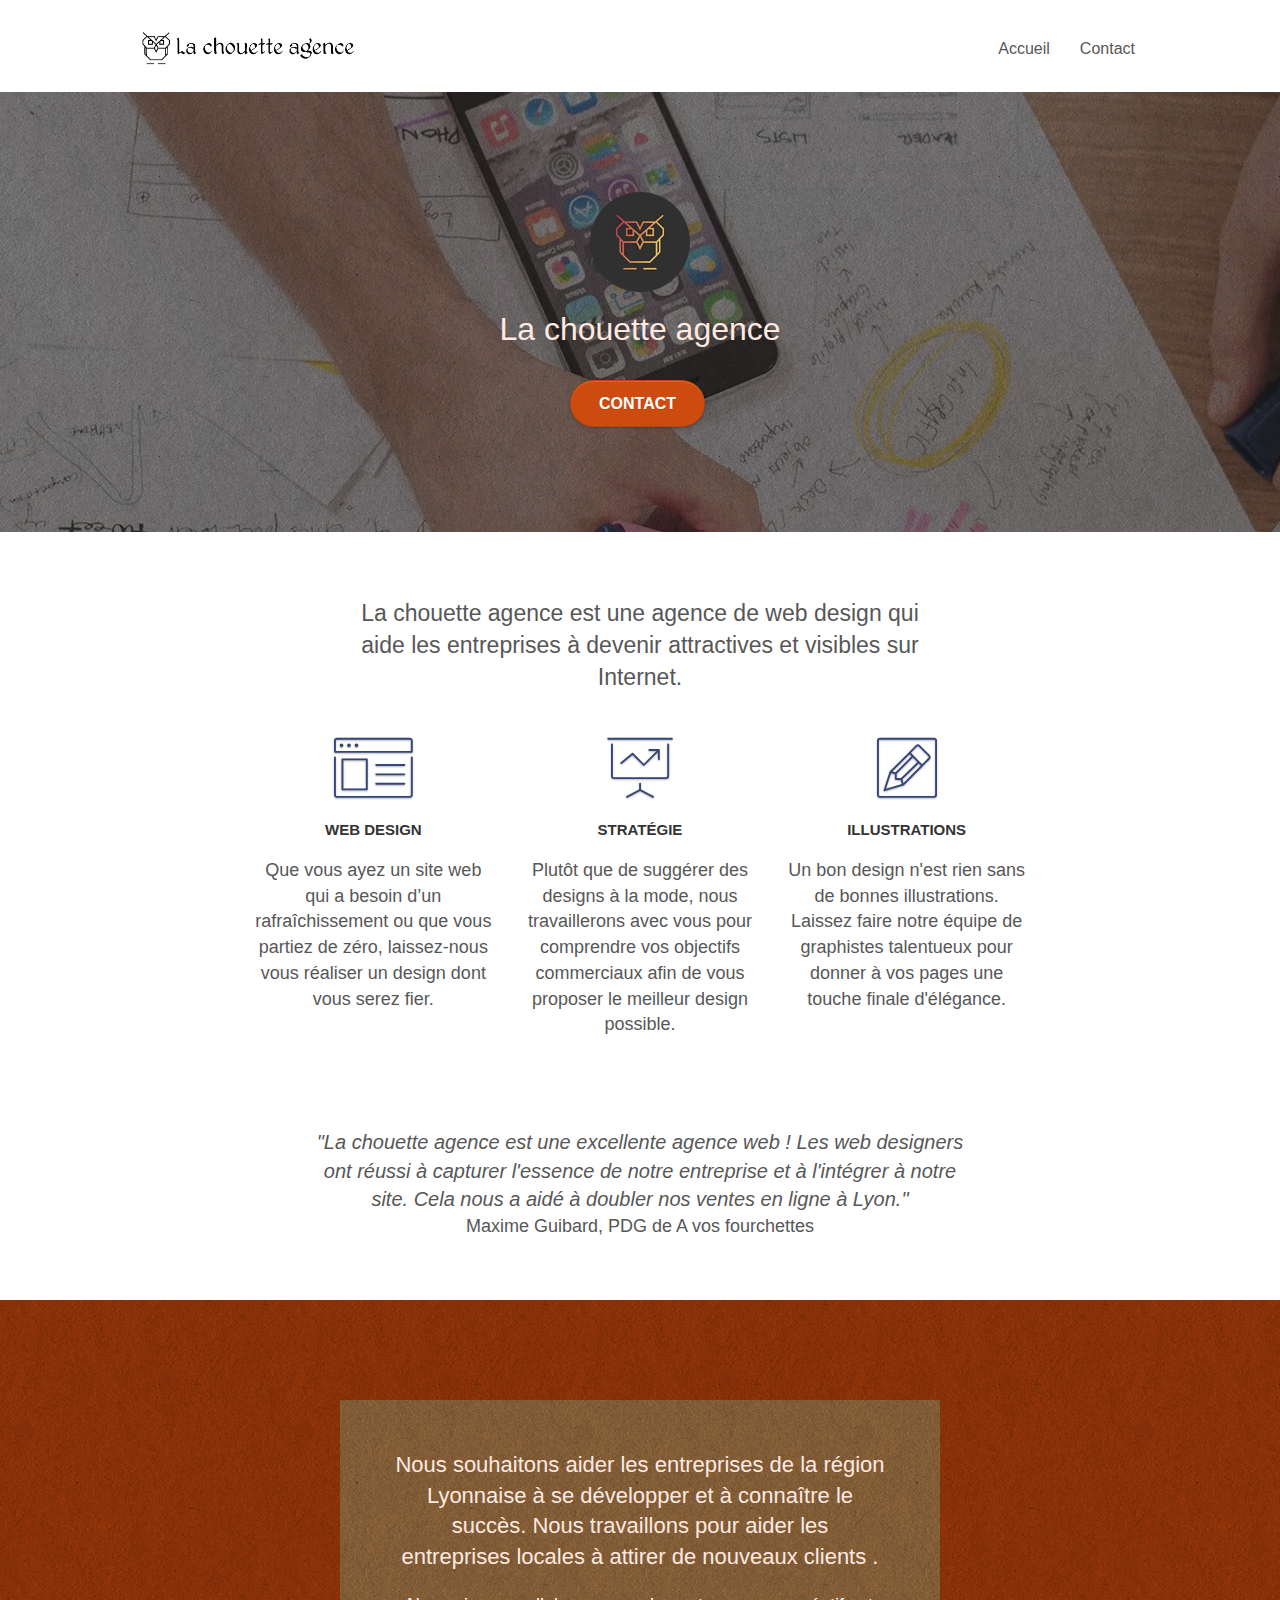
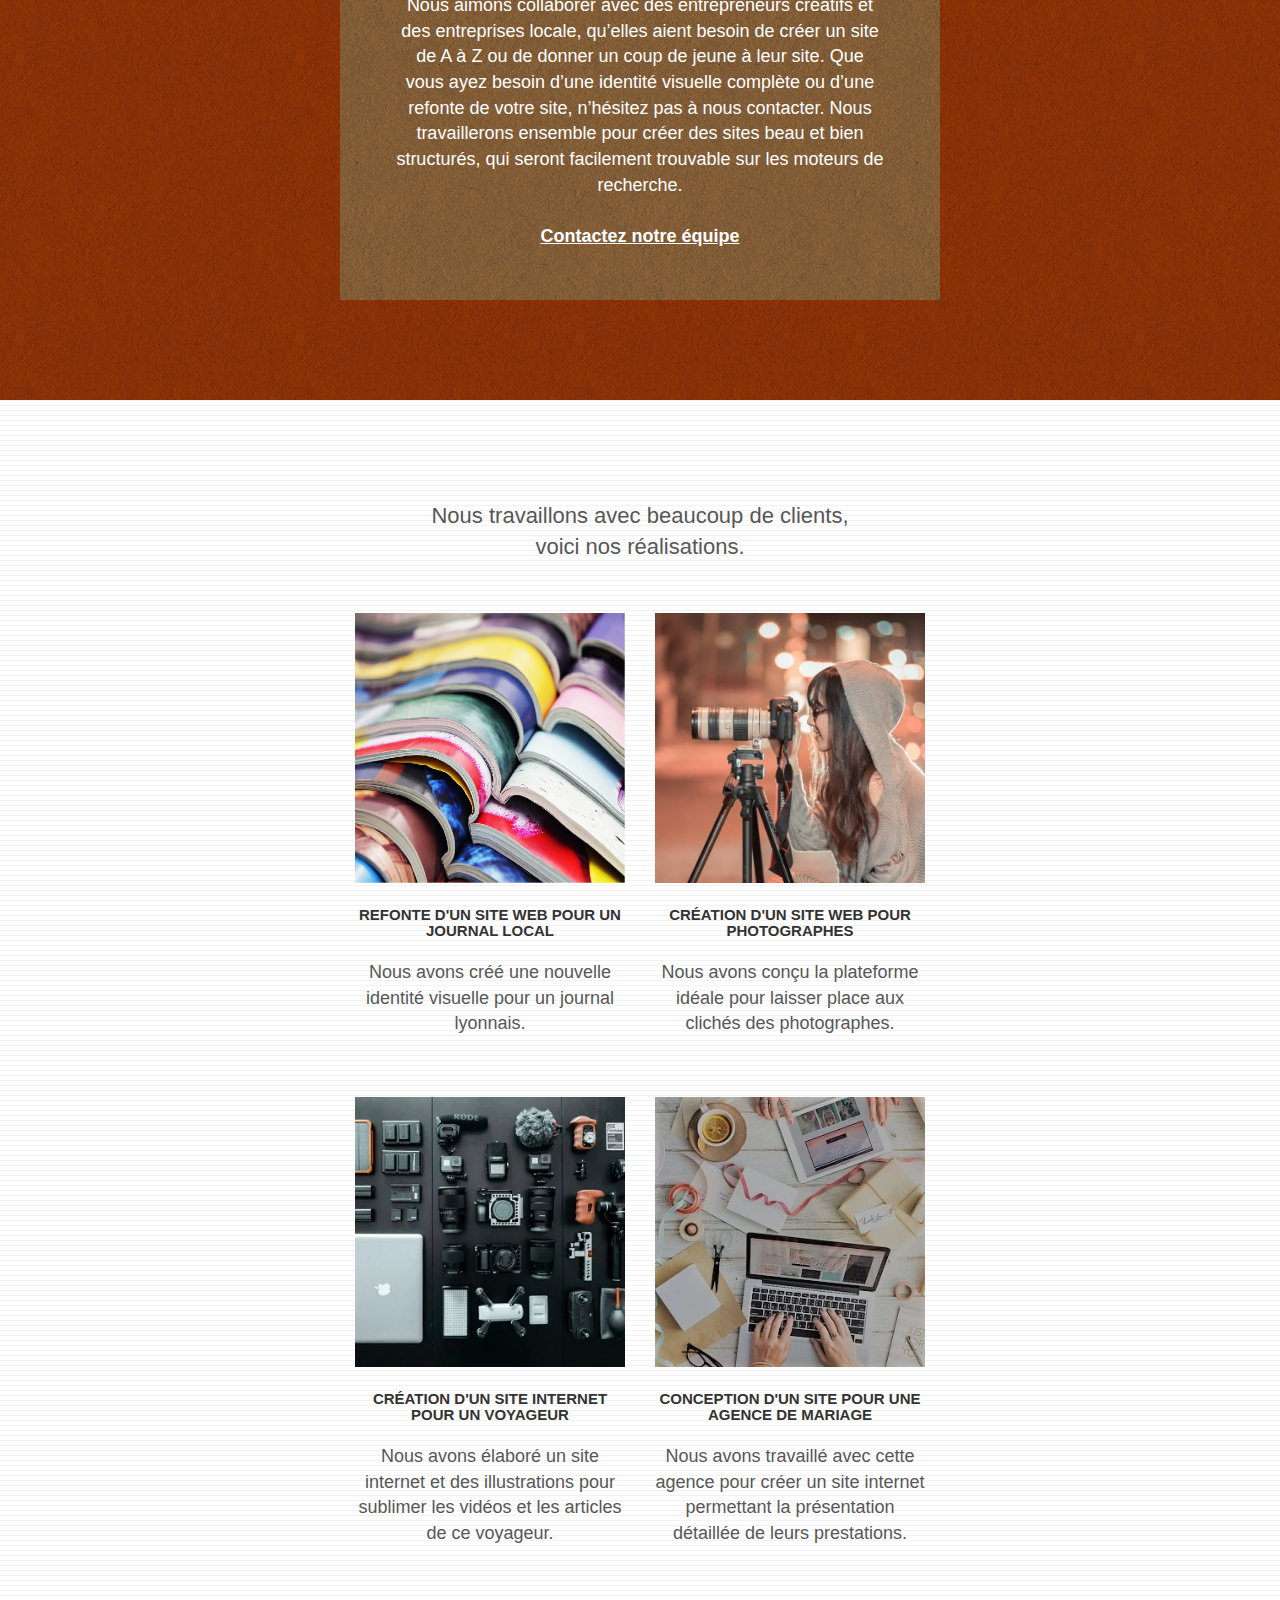
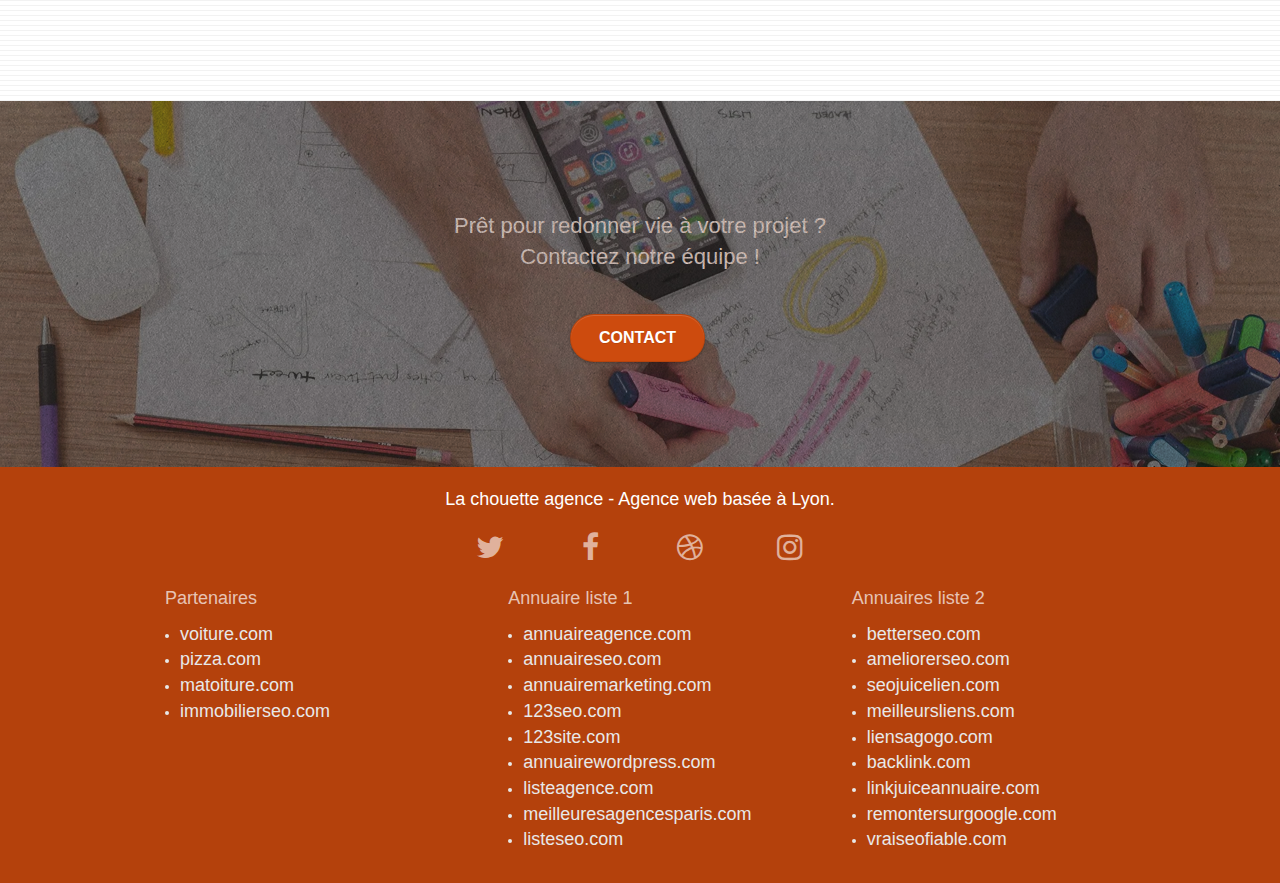
<file: index.html>
<!DOCTYPE html>

<html lang="fr">
	<head>
		<meta charset="utf-8">
		<meta name="robots" content="index, follow">
		<meta name="keywords" content="la chouette agence, agence design, web design, agence web, entreprise web design lyon, agence design lyon, agence web lyon, web design lyon, site, internet, stratégie web, illustrations, design de site web, webdesigner, sites design">
		<meta name="viewport" content="width=device-width, initial-scale=1.0, viewport-fit=cover">
		<link rel="shortcut icon" type="image/png" href="favicon.jpg">
	
		<link rel="stylesheet" type="text/css" href="./css/bootstrap.css">
		<link rel="stylesheet" type="text/css" href="style.css">
		<link rel="stylesheet" type="text/css" href="./css/font-awesome.css">
		<link rel="stylesheet" type="text/css" href="./css/et-line.css">

		<script src="./js/jquery-2.1.0.js"></script>
		<script src="./js/bootstrap.js"></script>
		<script src="./js/blocs.js"></script>
		<script src="./js/jquery.touchSwipe.js" defer></script>
		<script src="./js/gmaps.js"></script>

		<title>index - La Chouette Agence</title>
		<meta name="description" content="La Chouette Agence, qui est basé à Lyon, est une agence de web design qui aide les entreprises à devenir attractives et visibles sur internet.">
		<!-- Analytics -->

		<!-- Analytics END -->
	</head>

	<body>
		<!-- Principal conteneur -->
		<div class="page-container">
			<!-- bloc-0 -->
			<header class="bloc bgc-white l-bloc" id="bloc-0">
				<div class="container bloc-sm">
					<nav class="navbar row">
						<div class="navbar-header">
							<a class="navbar-brand" href="index.html"><img src="img/la-chouette-agence.webp" alt="logo la chouette agence" /></a>
							<button id="nav-toggle" type="button" class="ui-navbar-toggle navbar-toggle" data-toggle="collapse" data-target=".navbar-1">
								<span class="menu-de-navigation">Menu de navigation</span>
								<span class="icon-bar"></span><span class="icon-bar"></span><span class="icon-bar"></span>
							</button>
						</div>
						<div class="collapse navbar-collapse navbar-1 special-dropdown-nav">
							<ul class="site-navigation nav navbar-nav">
								<li>
									<a href="#">Accueil</a>
								</li>
								<li>
									<a href="page2.html">Contact</a>
								</li>
							</ul>
						</div>
					</nav>
				</div>
			</header>
			<!-- bloc-0 END -->

			<main id="main">
				<!-- bloc-1-presentation -->
				<section class="bloc bgc-dark-slate-blue bg-banniere d-bloc bg-t-edge bloc-bg-texture texture-paper b-parallax" id="bloc-1-hero">
					<div class="container bloc-lg">
						<div class="row tight-width-whitespace">
							<div class="col-sm-12">
								<img src="img/logo.webp" class="center-block image-resize-mode" alt="logo la chouette agence" />
								<h1 class="orange text-center hero-bloc-text tc-white ">La chouette agence</h1>
								<div class="text-center">
									<a href="page2.html" class="btn btn-lg btn-clean btn-rd cta-hero btn-atomic-tangerine" id="cta-hero">Contact</a>
								</div>
							</div>
						</div>
					</div>
				</section>
				<!-- bloc-1-presentation END -->
			
				<!-- bloc-2-services -->
				<section class="bloc bgc-white l-bloc" id="bloc-2-services">
					<div class="container bloc-md">
						<div class="row">
							<div class="col-sm-12 text-center">
								<h2 class="definition-bloc-2">La chouette agence est une agence de web design qui aide les entreprises à devenir attractives et visibles sur Internet.</h2>
							</div>
						</div>
						<div class="row voffset-lg med-width-whitespace">
							<div class="col-sm-4">
								<div class="text-center">
									<span class="et-icon-browser sm-shadow icon-dark-slate-blue icons icon-lg"></span>
								</div>
								<h3 class="mg-md text-center">Web design</h3>
								<p class="text-center ">Que vous ayez un site web qui a besoin d&rsquo;un rafraîchissement ou que vous partiez de zéro, laissez-nous vous réaliser un design dont vous serez fier.</p>
							</div>
							<div class="col-sm-4">
								<div class="text-center">
									<span class="et-icon-presentation sm-shadow icon-dark-slate-blue icons icon-lg"></span>
								</div>
								<h3 class="mg-md text-center">Stratégie</h3>
								<p class="text-center ">Plutôt que de suggérer des designs à la mode, nous travaillerons avec vous pour comprendre vos objectifs commerciaux afin de vous proposer le meilleur design possible.</p>
							</div>
							<div class="col-sm-4">
								<div class="text-center">
									<span class="et-icon-edit sm-shadow icon-dark-slate-blue icons icon-lg"></span>
								</div>
								<h3 class="mg-md text-center">Illustrations</h3>
								<p class="text-center ">Un bon design n'est rien sans de bonnes illustrations. Laissez faire notre équipe de graphistes talentueux pour donner à vos pages une touche finale d'élégance.</p>
							</div>
						</div>
						<div class="row voffset-lg voffset">
							<div class="col-xs-12 col-md-8 col-md-offset-2 text-center">
								<p class="citation"><span class="italic">"La chouette agence est une excellente agence web ! Les web designers ont réussi à capturer l'essence de notre entreprise et à l'intégrer à notre site. Cela nous a aidé à doubler nos ventes en ligne à Lyon."<br></span>Maxime Guibard, PDG de A vos fourchettes</p>
							</div>
						</div>
					</div>
				</section>
				<!-- bloc-2-services END -->
			
				<!-- bloc-3-what-i-do -->
				<section class="bloc tc-white bgc-atomic-tangerine bg-presentation d-bloc bloc-bg-texture texture-paper b-parallax" id="bloc-3-what-i-do">
					<div class="container bloc-lg">
						<div class="row tight-width-whitespace black-background">
							<div class="col-sm-12">
								<h2 class="mg-md text-center tc-white">Nous souhaitons aider les entreprises de la région Lyonnaise à se développer et à connaître le succès. Nous travaillons pour aider les entreprises locales à attirer de nouveaux clients .</h2>
								<p class="text-center white">Nous aimons collaborer avec des entrepreneurs créatifs et des entreprises locale, qu’elles aient besoin de créer un site de A à Z ou de donner un coup de jeune à leur site. Que vous ayez besoin d’une identité visuelle complète ou d’une refonte de votre site, n’hésitez pas à nous contacter. Nous travaillerons ensemble pour créer des sites beau et bien structurés, qui seront facilement trouvable sur les moteurs de recherche.<br><br><a class="ltc-white bold-link" href="page2.html">Contactez notre équipe</a></p>
							</div>
						</div>
					</div>
				</section>
				<!-- bloc-3-what-i-do END -->
			
				<!-- bloc-4-portfolio -->
				<section class="bloc bgc-white bg-lines-h2-bg bg-repeat l-bloc" id="bloc-4-portfolio">
					<div class="container bloc-lg">
						<div class="row">
							<div class="col-sm-12 text-center">
								<p class="titre">Nous travaillons avec beaucoup de clients, voici nos réalisations.</p>
							</div>
						</div>
						<div class="row tight-width-whitespace portfolio-row">
							<div class="col-sm-6">
								<a href="#" data-lightbox="img/1.webp" data-gallery-id="gallery-1" data-caption="Refonte d'un site web pour un journal local" data-frame="snapshot-lb"><img src="img/1.webp" alt="Refonte d'un site web pour un journal local" class="img-responsive portfolio-thumb" /></a>
								<h3 class="mg-md text-center">Refonte d'un site web pour un journal local</h3>
								<p class="text-center">Nous avons créé une nouvelle identité visuelle pour un journal lyonnais.</p>
							</div>
							<div class="col-sm-6">
								<a href="#" data-lightbox="img/2.webp" data-gallery-id="gallery-1" data-caption="Création d'un site web pour photographes" data-frame="snapshot-lb"><img src="img/2.webp" class="img-responsive portfolio-thumb" alt="Création d'un site web pour photographes" /></a>
								<h3 class="mg-md text-center">Création d'un site web pour photographes</h3>
								<p class="text-center">Nous avons conçu la plateforme idéale pour laisser place aux clichés des photographes.</p>
							</div>
						</div>
						<div class="row tight-width-whitespace portfolio-row">
							<div class="col-sm-6">
								<a href="#" data-lightbox="img/3.webp" data-gallery-id="gallery-1" data-caption="Création d'un site internet pour un voyageur" data-frame="snapshot-lb"><img src="img/3.webp" class="img-responsive portfolio-thumb" alt="Création d'un site web pour voyageur"/></a>
								<h3 class="mg-md text-center">Création d'un site internet pour un voyageur</h3>
								<p class="text-center">Nous avons élaboré un site internet et des illustrations pour sublimer les vidéos et les articles de ce voyageur.</p>
							</div>
							<div class="col-sm-6">
								<a href="#" data-lightbox="img/4.webp" data-gallery-id="gallery-1" data-caption="Conception d'un site pour une agence de mariage" data-frame="snapshot-lb"><img src="img/4.webp" class="img-responsive portfolio-thumb" alt="Création d'un site web pour agence de mariage" /></a>
								<h3 class="mg-md text-center">Conception d'un site pour une agence de mariage</h3>
								<p class="text-center">Nous avons travaillé avec cette agence pour créer un site internet permettant la présentation détaillée de leurs prestations.</p>
							</div>
						</div>
					</div>
				</section>
				<!-- bloc-4-portfolio END -->
			
				<!-- bloc-5-cta -->
				<section class="bloc bgc-dark-slate-blue bg-banniere d-bloc bloc-bg-texture texture-paper" id="bloc-5-cta">
					<div class="container bloc-lg">
						<div class="row">
							<h2 class="mg-md text-center tc-white">Prêt pour redonner vie à votre projet ?<br>Contactez notre équipe !</h2>
							<div class="col-sm-12 text-center">
								<a href="page2.html" class="btn btn-atomic-tangerine btn-clean btn-rd btn-lg cta-hero">Contact</a>
							</div>
						</div>
					</div>
				</section>
				<!-- bloc-5-cta END -->

				<!-- ScrollToTop Button -->
				<a class="bloc-button btn btn-d scrollToTop" onclick="scrollToTarget('1')"><span class="fa fa-chevron-up"></span></a>
				<!-- ScrollToTop Button END-->

			</main>

			<!-- Footer - bloc-8 -->
			<footer class="bloc bgc-atomic-tangerine d-bloc" id="bloc-8">
				<div class="container bloc-sm">
					<div class="row">
						<div class="col-sm-12">
							<p class="text-center white">La chouette agence - Agence web basée à Lyon.</p>
							<div class="row row-no-gutters social">
								<div class="col-sm-3">
									<div class="text-center">
										<a class="social" href="#"><span class="social-links">Twitter</span><span class="fa fa-twitter icon-md"></span></a>
									</div>
								</div>
								<div class="col-sm-3">
									<div class="text-center">
										<a class="social" href="#"><span class="social-links">Facebook</span><span class="fa fa-facebook icon-md"></span></a>
									</div>
								</div>
								<div class="col-sm-3">
									<div class="text-center">
										<a class="social" href="#"><span class="social-links">Dribbble</span><span class="fa fa-dribbble icon-md"></span></a>
									</div>
								</div>
								<div class="col-sm-3">
									<div class="text-center">
										<a class="social" href="#"><span class="social-links">Instagram</span><span class="fa fa-instagram icon-md"></span></a>
									</div>
								</div>
							</div>
							<div class="row">
								<div class="col-sm-4">
									<span class="category-footer">Partenaires</span>
										<ul>
											<li><a href="voiture.com">voiture.com</a></li>
											<li><a href="pizza.com">pizza.com</a></li>
											<li><a href="matoiture.com">matoiture.com</a></li>
											<li><a href="immobilierseo.com">immobilierseo.com</a></li>
										</ul>		
								</div>
								<div class="col-sm-4">
									<span class="category-footer">Annuaire liste 1</span>
									<ul>
										<li><a href="annuaireagence.com">annuaireagence.com</a></li>
										<li><a href="annuaireseo.com">annuaireseo.com</a></li>
										<li><a href="annuairemarketing.com">annuairemarketing.com</a></li>
										<li><a href="123seoture.com">123seo.com</a></li>
										<li><a href="123site.com">123site.com</a></li>
										<li><a href="annuairewordpress.com">annuairewordpress.com</a></li>
										<li><a href="listeagence.com">listeagence.com</a></li>
										<li><a href="meilleuresagencesparis.com">meilleuresagencesparis.com</a></li>
										<li><a href="listeseo.com">listeseo.com</a></li>
									</ul>
								</div>
								<div class="col-sm-4">
									<span class="category-footer">Annuaires liste 2</span>
									<ul>
										<li><a href="betterseo.com">betterseo.com</a></li>
										<li><a href="ameliorerseo.com">ameliorerseo.com</a></li>
										<li><a href="seojuicelien.com">seojuicelien.com</a></li>
										<li><a href="meilleursliens.com">meilleursliens.com</a></li>
										<li><a href="liensagogo.com">liensagogo.com</a></li>
										<li><a href="backlink.com">backlink.com</a></li>
										<li><a href="linkjuiceannuaire.com">linkjuiceannuaire.com</a></li>
										<li><a href="remontersurgoogle.com">remontersurgoogle.com</a></li>
										<li><a href="vraiseofiable.com">vraiseofiable.com</a></li>
									</ul>
								</div>
							</div>
						</div>
					</div>
				</div>
			</footer>
			<!-- Footer - bloc-8 END -->
		</div>
		<!-- Principal conteneur END -->
	</body>
</html>
</file>
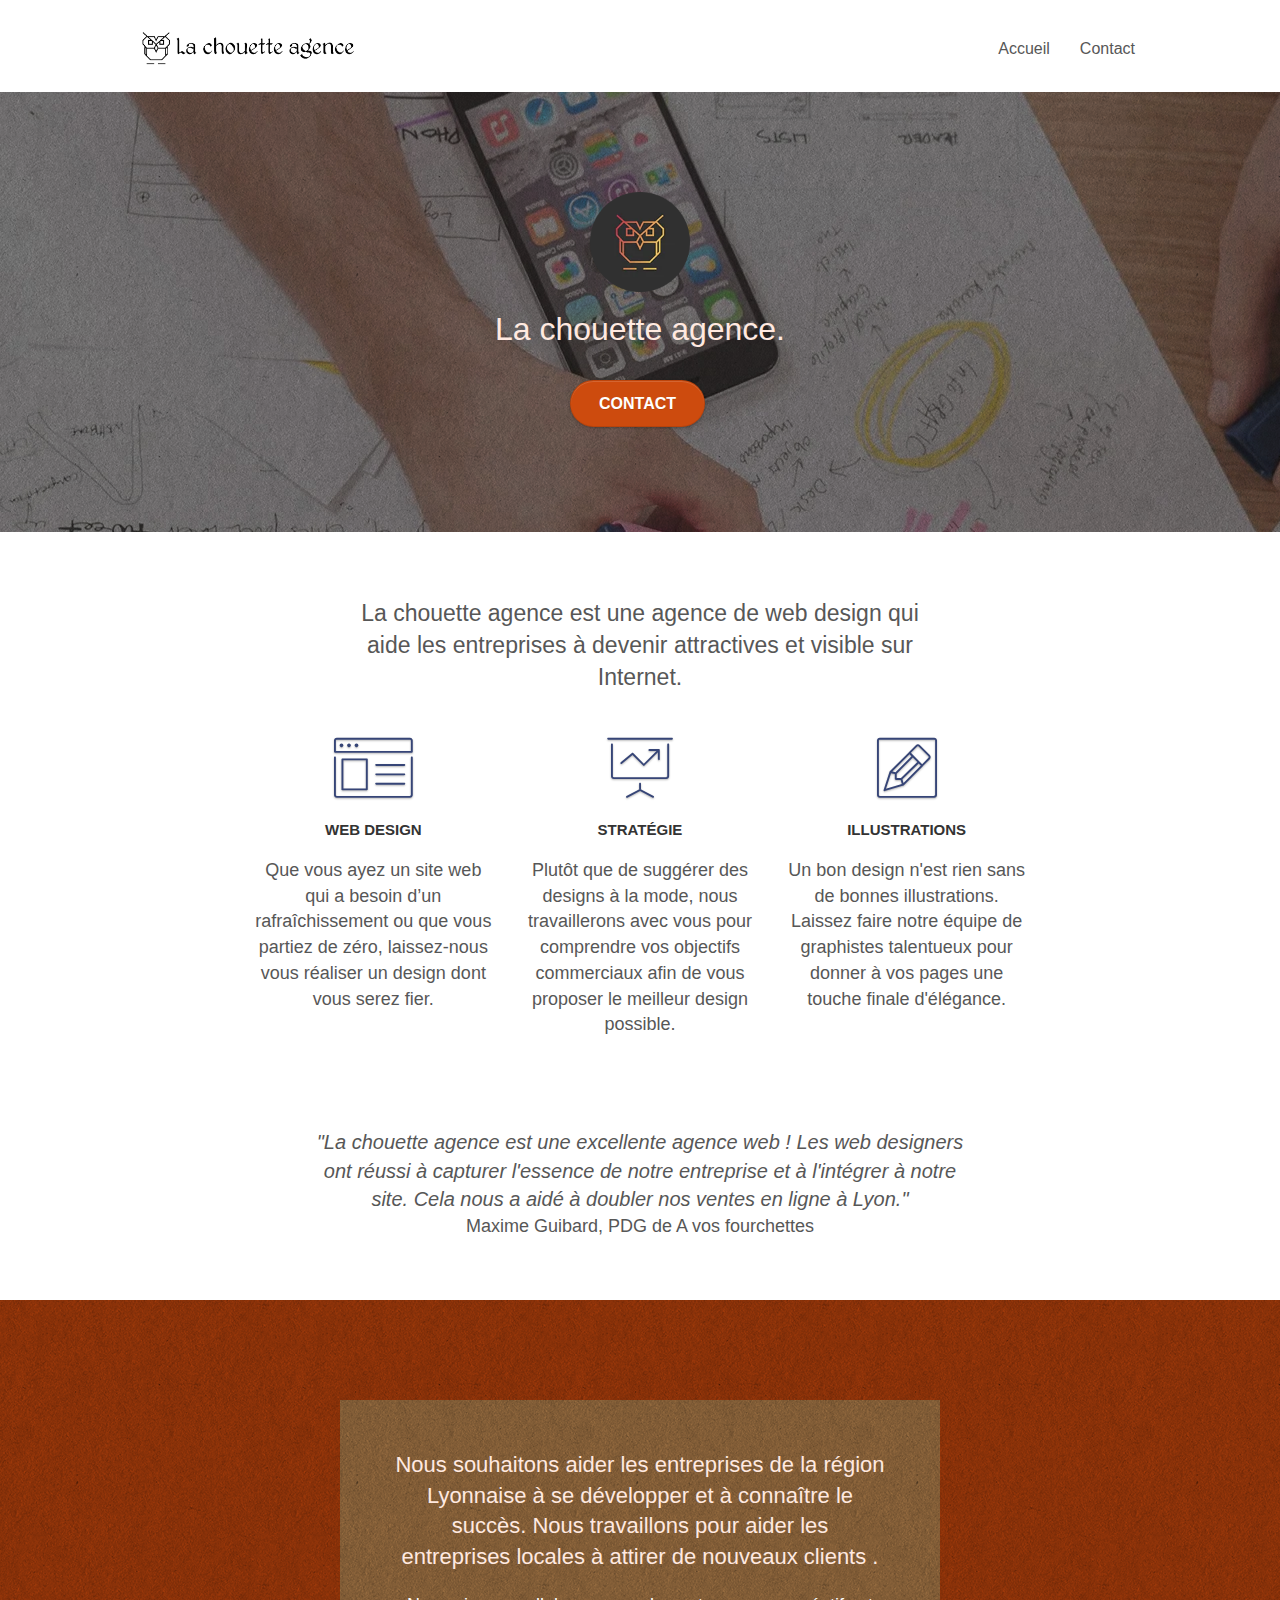
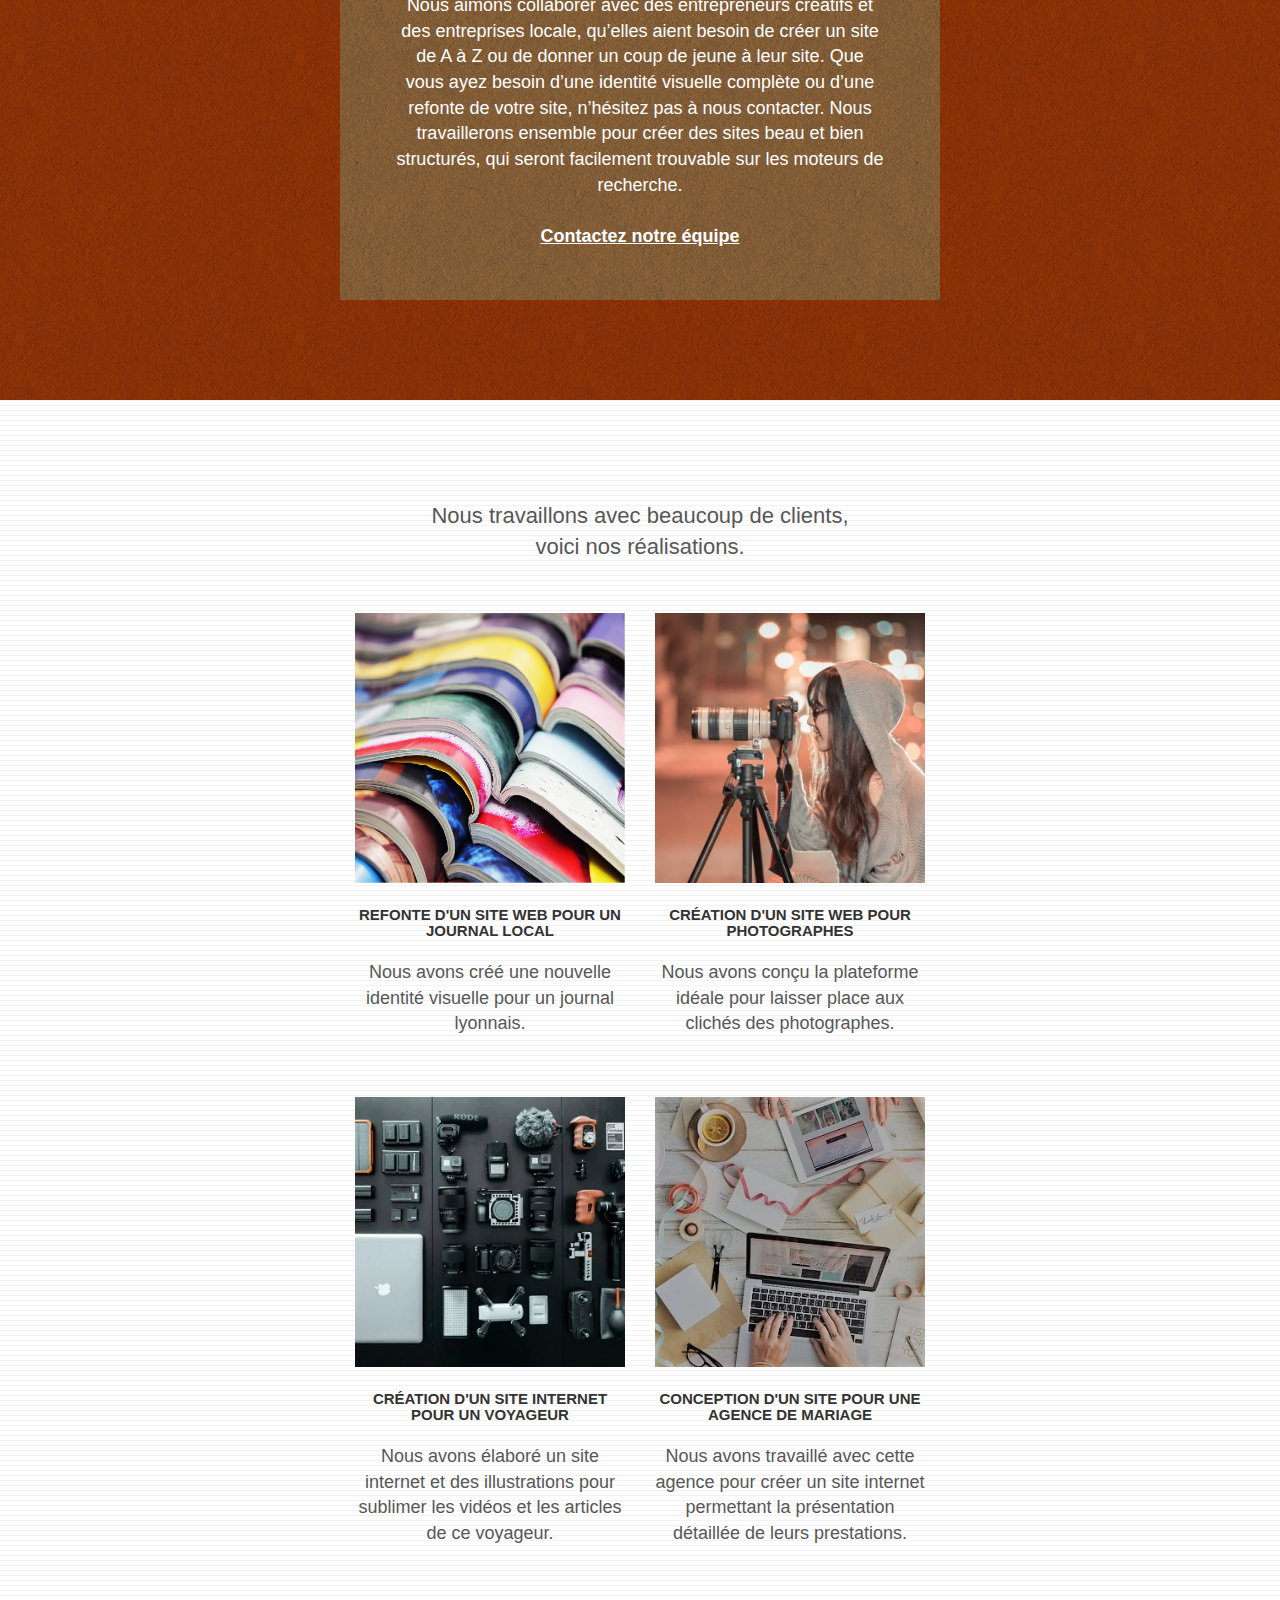
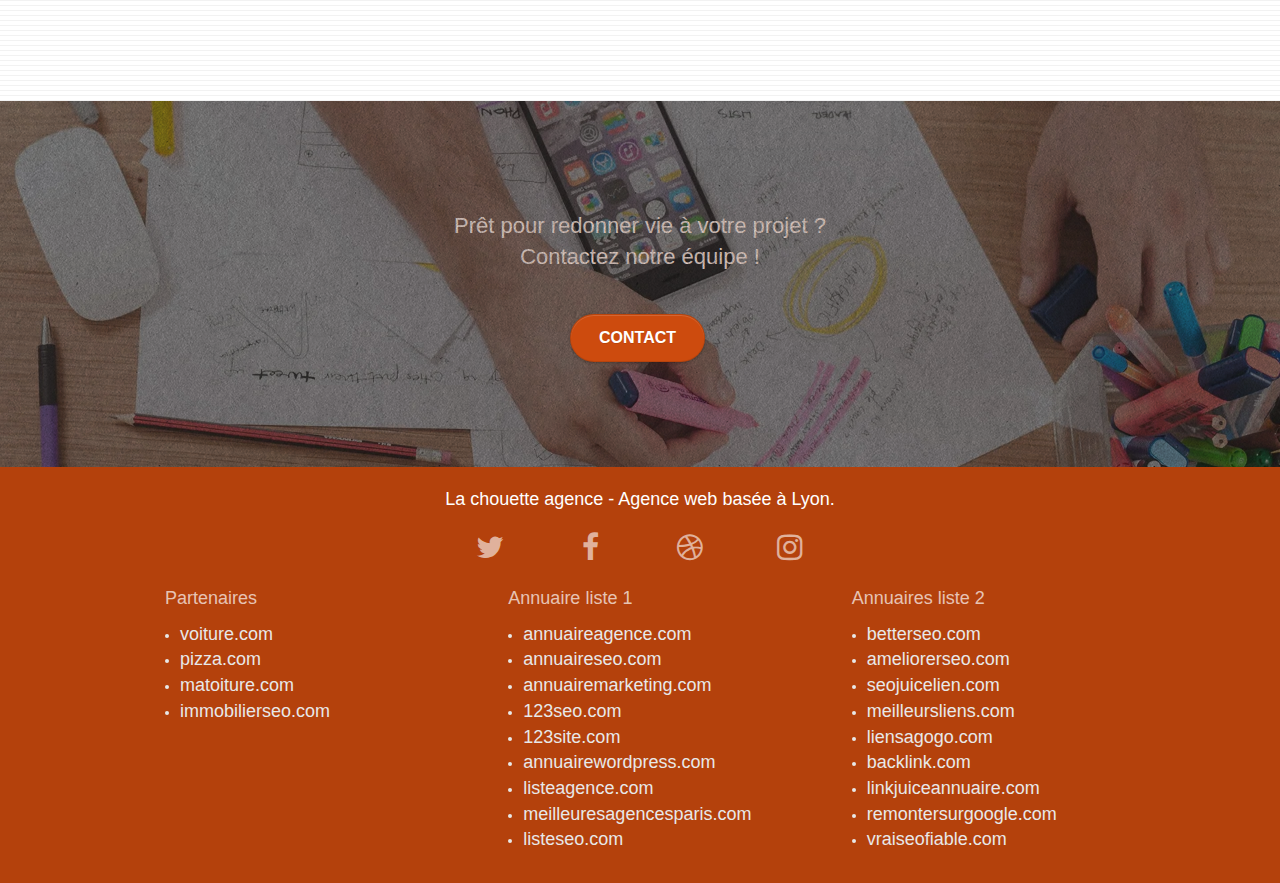
<file: accueil.html>
<!DOCTYPE html>

<html lang="fr">
	<head>
		<meta charset="utf-8">
		<meta name="keywords" content="la chouette agence, agence design, web design, agence web, entreprise web design lyon, agence design lyon, agence web lyon, web design lyon, site, internet, stratégie web, illustrations, design de site web, webdesigner, sites design">
		<meta name="viewport" content="width=device-width, initial-scale=1.0, viewport-fit=cover">
		<link rel="shortcut icon" type="image/png" href="favicon.jpg">
	
		<link rel="stylesheet" type="text/css" href="./css/bootstrap.css">
		<link rel="stylesheet" type="text/css" href="style.css">
		<link rel="stylesheet" type="text/css" href="./css/font-awesome.css">
		<link rel="stylesheet" type="text/css" href="./css/et-line.css">

		<script src="./js/jquery-2.1.0.js"></script>
		<script src="./js/bootstrap.js"></script>
		<script src="./js/blocs.js"></script>
		<script src="./js/jquery.touchSwipe.js" defer></script>
		<script src="./js/gmaps.js"></script>

		<title>Accueil - La Chouette Agence</title>
		<meta name="description" content="La Chouette Agence, qui est basé à Lyon, est une agence de web design qui aide les entreprises à devenir attractives et visibles sur internet.">
		<!-- Analytics -->

		<!-- Analytics END -->
	</head>

	<body>
		<!-- Principal conteneur -->
		<div class="page-container">
			<!-- bloc-0 -->
			<header class="bloc bgc-white l-bloc" id="bloc-0">
				<div class="container bloc-sm">
					<nav class="navbar row">
						<div class="navbar-header">
							<a class="navbar-brand" href="accueil.html"><img src="img/la-chouette-agence.webp" alt="logo la chouette agence" /></a>
							<button id="nav-toggle" type="button" class="ui-navbar-toggle navbar-toggle" data-toggle="collapse" data-target=".navbar-1">
								<span class="icon-bar"></span><span class="icon-bar"></span><span class="icon-bar"></span>
							</button>
						</div>
						<div class="collapse navbar-collapse navbar-1 special-dropdown-nav">
							<ul class="site-navigation nav navbar-nav">
								<li>
									<a href="#">Accueil</a>
								</li>
								<li>
									<a href="contact.html">Contact</a>
								</li>
							</ul>
						</div>
					</nav>
				</div>
			</header>
			<!-- bloc-0 END -->

			<main id="main">
				<!-- bloc-1-presentation -->
				<section class="bloc bgc-dark-slate-blue bg-banniere d-bloc bg-t-edge bloc-bg-texture texture-paper b-parallax" id="bloc-1-hero">
					<div class="container bloc-lg">
						<div class="row tight-width-whitespace">
							<div class="col-sm-12">
								<img src="img/logo.webp" class="center-block image-resize-mode" alt="logo la chouette agence" />
								<h1 class="text-center hero-bloc-text tc-white ">La chouette agence.</h1>
								<div class="text-center">
									<a href="contact.html" class="btn btn-lg btn-clean btn-rd cta-hero btn-atomic-tangerine" id="cta-hero">Contact</a>
								</div>
							</div>
						</div>
					</div>
				</section>
				<!-- bloc-1-presentation END -->
			
				<!-- bloc-2-services -->
				<section class="bloc bgc-white l-bloc" id="bloc-2-services">
					<div class="container bloc-md">
						<div class="row">
							<div class="col-sm-12 text-center">
								<h2 class="definition-bloc-2">La chouette agence est une agence de web design qui aide les entreprises à devenir attractives et visible sur Internet.</h2>
							</div>
						</div>
						<div class="row voffset-lg med-width-whitespace">
							<div class="col-sm-4">
								<div class="text-center">
									<span class="et-icon-browser sm-shadow icon-dark-slate-blue icons icon-lg"></span>
								</div>
								<h3 class="mg-md text-center">Web design</h3>
								<p class="text-center ">Que vous ayez un site web qui a besoin d&rsquo;un rafraîchissement ou que vous partiez de zéro, laissez-nous vous réaliser un design dont vous serez fier.</p>
							</div>
							<div class="col-sm-4">
								<div class="text-center">
									<span class="et-icon-presentation sm-shadow icon-dark-slate-blue icons icon-lg"></span>
								</div>
								<h3 class="mg-md text-center">Stratégie</h3>
								<p class="text-center ">Plutôt que de suggérer des designs à la mode, nous travaillerons avec vous pour comprendre vos objectifs commerciaux afin de vous proposer le meilleur design possible.</p>
							</div>
							<div class="col-sm-4">
								<div class="text-center">
									<span class="et-icon-edit sm-shadow icon-dark-slate-blue icons icon-lg"></span>
								</div>
								<h3 class="mg-md text-center">Illustrations</h3>
								<p class="text-center ">Un bon design n'est rien sans de bonnes illustrations. Laissez faire notre équipe de graphistes talentueux pour donner à vos pages une touche finale d'élégance.</p>
							</div>
						</div>
						<div class="row voffset-lg voffset">
							<div class="col-xs-12 col-md-8 col-md-offset-2 text-center">
								<p class="citation"><span class="italic">"La chouette agence est une excellente agence web ! Les web designers ont réussi à capturer l'essence de notre entreprise et à l'intégrer à notre site. Cela nous a aidé à doubler nos ventes en ligne à Lyon."<br></span>Maxime Guibard, PDG de A vos fourchettes</p>
							</div>
						</div>
					</div>
				</section>
				<!-- bloc-2-services END -->
			
				<!-- bloc-3-what-i-do -->
				<section class="bloc tc-white bgc-atomic-tangerine bg-presentation d-bloc bloc-bg-texture texture-paper b-parallax" id="bloc-3-what-i-do">
					<div class="container bloc-lg">
						<div class="row tight-width-whitespace black-background">
							<div class="col-sm-12">
								<h2 class="mg-md text-center tc-white">Nous souhaitons aider les entreprises de la région Lyonnaise à se développer et à connaître le succès. Nous travaillons pour aider les entreprises locales à attirer de nouveaux clients .</h2>
								<p class="text-center white">Nous aimons collaborer avec des entrepreneurs créatifs et des entreprises locale, qu’elles aient besoin de créer un site de A à Z ou de donner un coup de jeune à leur site. Que vous ayez besoin d’une identité visuelle complète ou d’une refonte de votre site, n’hésitez pas à nous contacter. Nous travaillerons ensemble pour créer des sites beau et bien structurés, qui seront facilement trouvable sur les moteurs de recherche.<br><br><a class="ltc-white bold-link" href="contact.html">Contactez notre équipe</a></p>
							</div>
						</div>
					</div>
				</section>
				<!-- bloc-3-what-i-do END -->
			
				<!-- bloc-4-portfolio -->
				<section class="bloc bgc-white bg-lines-h2-bg bg-repeat l-bloc" id="bloc-4-portfolio">
					<div class="container bloc-lg">
						<div class="row">
							<div class="col-sm-12 text-center">
								<p class="titre">Nous travaillons avec beaucoup de clients, voici nos réalisations.</p>
							</div>
						</div>
						<div class="row tight-width-whitespace portfolio-row">
							<div class="col-sm-6">
								<a href="#" data-lightbox="img/1.webp" data-gallery-id="gallery-1" data-caption="Refonte d'un site web pour un journal local" data-frame="snapshot-lb"><img src="img/1.webp" alt="Refonte d'un site web pour un journal local" class="img-responsive portfolio-thumb" /></a>
								<h3 class="mg-md text-center">Refonte d'un site web pour un journal local</h3>
								<p class="text-center">Nous avons créé une nouvelle identité visuelle pour un journal lyonnais.</p>
							</div>
							<div class="col-sm-6">
								<a href="#" data-lightbox="img/2.webp" data-gallery-id="gallery-1" data-caption="Création d'un site web pour photographes" data-frame="snapshot-lb"><img src="img/2.webp" class="img-responsive portfolio-thumb" alt="Création d'un site web pour photographes" /></a>
								<h3 class="mg-md text-center">Création d'un site web pour photographes</h3>
								<p class="text-center">Nous avons conçu la plateforme idéale pour laisser place aux clichés des photographes.</p>
							</div>
						</div>
						<div class="row tight-width-whitespace portfolio-row">
							<div class="col-sm-6">
								<a href="#" data-lightbox="img/3.webp" data-gallery-id="gallery-1" data-caption="Création d'un site internet pour un voyageur" data-frame="snapshot-lb"><img src="img/3.webp" class="img-responsive portfolio-thumb" alt="Création d'un site web pour voyageur"/></a>
								<h3 class="mg-md text-center">Création d'un site internet pour un voyageur</h3>
								<p class="text-center">Nous avons élaboré un site internet et des illustrations pour sublimer les vidéos et les articles de ce voyageur.</p>
							</div>
							<div class="col-sm-6">
								<a href="#" data-lightbox="img/4.webp" data-gallery-id="gallery-1" data-caption="Conception d'un site pour une agence de mariage" data-frame="snapshot-lb"><img src="img/4.webp" class="img-responsive portfolio-thumb" alt="Création d'un site web pour agence de mariage" /></a>
								<h3 class="mg-md text-center">Conception d'un site pour une agence de mariage</h3>
								<p class="text-center">Nous avons travaillé avec cette agence pour créer un site internet permettant la présentation détaillée de leurs prestations.</p>
							</div>
						</div>
					</div>
				</section>
				<!-- bloc-4-portfolio END -->
			
				<!-- bloc-5-cta -->
				<section class="bloc bgc-dark-slate-blue bg-banniere d-bloc bloc-bg-texture texture-paper" id="bloc-5-cta">
					<div class="container bloc-lg">
						<div class="row">
							<h2 class="mg-md text-center tc-white">Prêt pour redonner vie à votre projet ?<br>Contactez notre équipe !</h2>
							<div class="col-sm-12 text-center">
								<a href="contact.html" class="btn btn-atomic-tangerine btn-clean btn-rd btn-lg cta-hero">Contact</a>
							</div>
						</div>
					</div>
				</section>
				<!-- bloc-5-cta END -->
			</main>

			<!-- Footer - bloc-8 -->
			<footer class="bloc bgc-atomic-tangerine d-bloc" id="bloc-8">
				<div class="container bloc-sm">
					<div class="row">
						<div class="col-sm-12">
							<p class="text-center white">La chouette agence - Agence web basée à Lyon.</p>
							<div class="row row-no-gutters social">
								<div class="col-sm-3">
									<div class="text-center">
										<a class="social" href="#"><span class="fa fa-twitter icon-md"></span></a>
									</div>
								</div>
								<div class="col-sm-3">
									<div class="text-center">
										<a class="social" href="#"><span class="fa fa-facebook icon-md"></span></a>
									</div>
								</div>
								<div class="col-sm-3">
									<div class="text-center">
										<a class="social" href="#"><span class="fa fa-dribbble icon-md"></span></a>
									</div>
								</div>
								<div class="col-sm-3">
									<div class="text-center">
										<a class="social" href="#"><span class="fa fa-instagram icon-md"></span></a>
									</div>
								</div>
							</div>
							<div class="row">
								<div class="col-sm-4">
									<span class="category-footer">Partenaires</span>
										<ul>
											<li><a href="voiture.com">voiture.com</a></li>
											<li><a href="pizza.com">pizza.com</a></li>
											<li><a href="matoiture.com">matoiture.com</a></li>
											<li><a href="immobilierseo.com">immobilierseo.com</a></li>
										</ul>		
								</div>
								<div class="col-sm-4">
									<span class="category-footer">Annuaire liste 1</span>
									<ul>
										<li><a href="annuaireagence.com">annuaireagence.com</a></li>
										<li><a href="annuaireseo.com">annuaireseo.com</a></li>
										<li><a href="annuairemarketing.com">annuairemarketing.com</a></li>
										<li><a href="123seoture.com">123seo.com</a></li>
										<li><a href="123site.com">123site.com</a></li>
										<li><a href="annuairewordpress.com">annuairewordpress.com</a></li>
										<li><a href="listeagence.com">listeagence.com</a></li>
										<li><a href="meilleuresagencesparis.com">meilleuresagencesparis.com</a></li>
										<li><a href="listeseo.com">listeseo.com</a></li>
									</ul>
								</div>
								<div class="col-sm-4">
									<span class="category-footer">Annuaires liste 2</span>
									<ul>
										<li><a href="betterseo.com">betterseo.com</a></li>
										<li><a href="ameliorerseo.com">ameliorerseo.com</a></li>
										<li><a href="seojuicelien.com">seojuicelien.com</a></li>
										<li><a href="meilleursliens.com">meilleursliens.com</a></li>
										<li><a href="liensagogo.com">liensagogo.com</a></li>
										<li><a href="backlink.com">backlink.com</a></li>
										<li><a href="linkjuiceannuaire.com">linkjuiceannuaire.com</a></li>
										<li><a href="remontersurgoogle.com">remontersurgoogle.com</a></li>
										<li><a href="vraiseofiable.com">vraiseofiable.com</a></li>
									</ul>
								</div>
							</div>
						</div>
					</div>
				</div>
			</footer>
			<!-- Footer - bloc-8 END -->
		</div>
		<!-- Principal conteneur END -->
	</body>
</html>
</file>
<file: style.css>
body {
    margin: 0;
    padding: 0;
    background: #FFF;
    overflow-x: hidden;
    -webkit-font-smoothing: antialiased;
    -moz-osx-font-smoothing: grayscale;
}

a, button {
    transition: all .3s ease-in-out;
    outline: none!important;
}

a:hover {
    text-decoration: none;
    cursor: pointer;
}

#page-loading-blocs-notifaction {
    position: fixed;
    top: 0;
    bottom: 0;
    width: 100%;
    z-index: 100000;
    background: #FFFFFF url("img/pageload-spinner.gif") no-repeat center center;
}

/******************/
/* Modif Header */
header .menu-de-navigation {
    visibility: hidden;
    position: absolute;
}
/* Modif bloc 1 */
.image-resize-mode {
    width: 100px;
}
.orange {
    color: #CD4B0E !important;
}
/* Modif bloc 2 */
#bloc-2-services .definition-bloc-2 {
    font-size: 23px;
    font-weight: normal;
    text-align: center;
    margin: 15px auto 20px auto;
    max-width: 600px;
}
#bloc-2-services .citation span {
    font-size: 20px;
    font-weight: normal;
    font-style: italic;
    text-align: center;
    margin: 15px auto 20px auto;
    max-width: 550px;
}
.citation {
    font-size: 18px;
}
/* Modif bloc 4 */
#bloc-4-portfolio .titre {
    font-size: 22px;
    font-weight: normal;
    text-align: center;
    max-width: 450px;
    margin: auto;
}
/* Modif footer */
footer .category-footer {
    margin: 0 0 10px 25px;
    font-size: 18px;
}
footer ul {
    margin-top: 10px;
    color: #E8E8E8;
}
footer a {
    font-size: 18px;
    color: #E8E8E8 !important;
}
footer .col-sm-3 {
    padding: 5px;
}
footer .social-links {
    visibility: hidden;
    position: absolute;
}
/* Modif bloc 7*/
#bloc-7 label {
    font-size: 18px;
    margin: 5px 0 5px 0;
}
/* Fin */
/******/

.bloc {
    width: 100%;
    clear: both;
    background: 50% 50% no-repeat;
    padding: 0 50px;
    -webkit-background-size: cover;
    -moz-background-size: cover;
    -o-background-size: cover;
    background-size: cover;
    position: relative;
}

.bloc .container {
    padding-left: 0;
    padding-right: 0;
}

.bloc-lg {
    padding: 100px 50px;
}

.bloc-md {
    padding: 50px;
}

.bloc-sm {
    padding: 20px 50px;
}

.bg-center,
.bg-l-edge,
.bg-r-edge,
.bg-t-edge,
.bg-b-edge,
.bg-tl-edge,
.bg-bl-edge,
.bg-tr-edge,
.bg-br-edge,
.bg-repeat {
    -webkit-background-size: auto!important;
    -moz-background-size: auto!important;
    -o-background-size: auto!important;
    background-size: auto!important;
}

.bg-repeat {
    background: repeat;
}

.bg-t-edge {
    background: top no-repeat;
}

.bloc-bg-texture::before {
    content: "";
    background-size: 2px 2px;
    position: absolute;
    top: 0;
    bottom: 0;
    left: 0;
    right: 0;
}

.texture-paper::before {
    background: url("img/texture-paper.webp");
    background-size: 280px 280px;
}

.b-parallax {
    background-attachment: fixed;
}

.d-bloc {
    color: rgba(255, 255, 255, .7);
}

.d-bloc button:hover {
    color: rgba(255, 255, 255, .9);
}

.d-bloc .icon-round,
.d-bloc .icon-square,
.d-bloc .icon-rounded,
.d-bloc .icon-semi-rounded-a,
.d-bloc .icon-semi-rounded-b {
    border-color: rgba(255, 255, 255, .9);
}

.d-bloc .divider-h span {
    border-color: rgba(255, 255, 255, .2);
}

.d-bloc .a-btn,
.d-bloc .navbar a,
.d-bloc .navbar-brand,
.d-bloc a .icon-sm,
.d-bloc a .icon-md,
.d-bloc a .icon-lg,
.d-bloc a .icon-xl,
.d-bloc h1 a,
.d-bloc h2 a,
.d-bloc h3 a,
.d-bloc h4 a,
.d-bloc h5 a,
.d-bloc h6 a,
.d-bloc p a {
    color: rgba(255, 255, 255, .6);
}

.navbar-brand img {
    height: 40px;
}

.d-bloc .a-btn:hover,
.d-bloc .navbar a:hover,
.d-bloc .navbar-brand:hover,
.d-bloc a:hover .icon-sm,
.d-bloc a:hover .icon-md,
.d-bloc a:hover .icon-lg,
.d-bloc a:hover .icon-xl,
.d-bloc h1 a:hover,
.d-bloc h2 a:hover,
.d-bloc h3 a:hover,
.d-bloc h4 a:hover,
.d-bloc h5 a:hover,
.d-bloc h6 a:hover,
.d-bloc p a:hover {
    color: rgba(255, 255, 255, 1);
}

.d-bloc .navbar-toggle .icon-bar {
    background: rgba(255, 255, 255, 1);
}

.d-bloc .btn-wire,
.d-bloc .btn-wire:hover {
    color: rgba(255, 255, 255, 1);
    border-color: rgba(255, 255, 255, 1);
}

.d-bloc .panel {
    color: rgba(0, 0, 0, .5);
}

.d-bloc .panel button:hover {
    color: rgba(0, 0, 0, .7);
}

.d-bloc .panel icon {
    border-color: rgba(0, 0, 0, .7);
}

.d-bloc .panel .divider-h span {
    border-color: rgba(0, 0, 0, .1);
}

.d-bloc .panel .a-btn {
    color: rgba(0, 0, 0, .6);
}

.d-bloc .panel .a-btn:hover {
    color: rgba(0, 0, 0, 1);
}

.d-bloc .panel .btn-wire,
.d-bloc .panel .btn-wire:hover {
    color: rgba(0, 0, 0, .7);
    border-color: rgba(0, 0, 0, .3);
}

.d-bloc .panel,
.l-bloc {
    color: rgba(0, 0, 0, .5);
}

.d-bloc .panel button:hover,
.l-bloc button:hover {
    color: rgba(0, 0, 0, .7);
}

.l-bloc .icon-round,
.l-bloc .icon-square,
.l-bloc .icon-rounded,
.l-bloc .icon-semi-rounded-a,
.l-bloc .icon-semi-rounded-b {
    border-color: rgba(0, 0, 0, .7);
}

.d-bloc .panel .divider-h span,
.l-bloc .divider-h span {
    border-color: rgba(0, 0, 0, .1);
}

.d-bloc .panel .a-btn,
.l-bloc .a-btn,
.l-bloc .navbar a,
.l-bloc .navbar-brand,
.l-bloc a .icon-sm,
.l-bloc a .icon-md,
.l-bloc a .icon-lg,
.l-bloc a .icon-xl,
.l-bloc h1 a,
.l-bloc h2 a,
.l-bloc h3 a,
.l-bloc h4 a,
.l-bloc h5 a,
.l-bloc h6 a,
.l-bloc p a {
    color: rgba(0, 0, 0, .6);
}

.d-bloc .panel .a-btn:hover,
.l-bloc .a-btn:hover,
.l-bloc .navbar a:hover,
.l-bloc .navbar-brand:hover,
.l-bloc a:hover .icon-sm,
.l-bloc a:hover .icon-md,
.l-bloc a:hover .icon-lg,
.l-bloc a:hover .icon-xl,
.l-bloc h1 a:hover,
.l-bloc h2 a:hover,
.l-bloc h3 a:hover,
.l-bloc h4 a:hover,
.l-bloc h5 a:hover,
.l-bloc h6 a:hover,
.l-bloc p a:hover {
    color: rgba(0, 0, 0, 1);
}

.l-bloc .navbar-toggle .icon-bar {
    color: rgba(0, 0, 0, .6);
}

.d-bloc .panel .btn-wire,
.d-bloc .panel .btn-wire:hover,
.l-bloc .btn-wire,
.l-bloc .btn-wire:hover {
    color: rgba(0, 0, 0, .7);
    border-color: rgba(0, 0, 0, .3);
}

.voffset {
    margin-top: 30px;
}

.voffset-lg {
    margin-top: 80px;
}

.row-no-gutters {
    margin-right: 0;
    margin-left: 0;
}

.row.row-no-gutters > [class^="col-"],
.row.row-no-gutters > [class*=" col-"] {
    padding-right: 0;
    padding-left: 0;
}

#bloc-1-hero h1 {
    font-size: 32px;
}

.navbar {
    margin-bottom: 0;
    z-index: 1;
}

.navbar-brand {
    height: auto;
    padding: 3px 15px;
    font-size: 25px;
    font-weight: normal;
    font-weight: 600;
    line-height: 44px;
}

.navbar-brand img {
    max-height: 200px;
    margin: 0 5px 0 0;
    display: inline;
}

.navbar-brand img[src$=svg] {
    min-width: 100px;
}

.nav-center .navbar-brand img {
    margin: 0;
}

.navbar .nav {
    padding-top: 2px;
    margin-right: -16px;
    float: right;
    z-index: 1;
}

.nav > li {
    float: left;
    margin-top: 4px;
    font-size: 16px;
}

.navbar-nav .open .dropdown-menu > li > a {
    text-align: inherit;
}

.nav > li a:hover,
.nav > li a:focus {
    background: transparent;
}

.navbar-toggle {
    margin: 10px 10px 0 0;
    border: 0px;
}

.navbar-toggle:hover {
    background: transparent!important;
}

.navbar-toggle .icon-bar {
    background-color: rgba(0, 0, 0, .5);
    width: 26px;
}

.nav-invert .navbar .nav {
    float: left;
}

.nav-invert .navbar-header,
.nav-invert .navbar-brand {
    float: right;
    position: relative;
    z-index: 2;
}

@media (min-width: 768px) {
    .site-navigation {
        position: absolute;
        top: 50%;
        right: 20px;
        transform: translate(0, -50%);
        -webkit-transform: translateY(-50%);
    }
    .nav > li .dropdown-menu a,
    .nav > li .dropdown-menu a:hover {
        color: #484848;
    }
    .nav-invert .site-navigation {
        left: 0;
        right: 0;
    }
    .nav-center {
        text-align: center;
    }
    .nav-center .navbar-header {
        width: 100%;
    }
    .nav-center .navbar-header,
    .nav-center .navbar-brand,
    .nav-center .nav > li {
        float: none;
        display: inline-block;
    }
    .nav-center .site-navigation {
        position: relative;
        width: 100%;
        right: 0;
        margin-right: 0px;
        margin-top: 20px;
    }
    .nav-center.mini-nav .navbar-toggle {
        float: none;
        margin: 10px auto 0;
    }
}

.nav > li > .dropdown a {
    background: none!important;
    display: block;
    padding: 14px 15px;
}

nav .caret {
    margin: 0 5px;
}

.dropdown-menu .dropdown-menu {
    top: -8px;
    left: 100%;
}

.dropdown-menu .dropmenu-flow-right {
    top: 100%;
    left: 0;
    margin-left: -1px;
    border-top-left-radius: 0;
    border-top-right-radius: 0;
}

.dropdown-menu .dropdown span {
    border: 4px solid black;
    border-top-color: transparent;
    border-right-color: transparent;
    border-bottom-color: transparent;
    margin: 6px -5px 0 0!important;
    float: right;
}

.mg-md {
    margin-top: 10px;
    margin-bottom: 20px;
}

.mg-lg {
    margin-top: 10px;
    margin-bottom: 40px;
}

.btn {
    margin: 0 5px 5px 0;
}

.btn.pull-right {
    margin: 0 0 5px 5px;
}

.btn-d,
.btn-d:hover,
.btn-d:focus {
    color: #FFF;
    background: rgba(0, 0, 0, .3);
}

button {
    outline: none!important;
}

.btn-rd {
    border-radius: 40px;
}

.btn-clean {
    border: 1px solid rgba(0, 0, 0, .08);
    border-bottom-color: rgba(0, 0, 0, .1);
    text-shadow: 0 1px 0 rgba(0, 0, 1, .1);
    box-shadow: 0 1px 3px rgba(0, 0, 1, .25), inset 0 1px 0 0 rgba(255, 255, 255, .15);
}

.icon-md {
    font-size: 30px!important;
}

.icon-lg {
    font-size: 60px!important;
}

.sm-shadow {
    text-shadow: 0 1px 2px rgba(0, 0, 0, .3);
}

.panel-sq,
.panel-sq .panel-heading,
.panel-sq .panel-footer {
    border-radius: 0;
}

.panel-rd {
    border-radius: 30px;
}

.panel-rd .panel-heading {
    border-radius: 29px 29px 0 0;
}

.panel-rd .panel-footer {
    border-radius: 0 0 29px 29px;
}

.form-control {
    border-color: rgba(0, 0, 0, .1);
    box-shadow: none;
}

.scrollToTop {
    width: 40px;
    height: 40px;
    position: fixed;
    bottom: 20px;
    right: 20px;
    opacity: 0;
    z-index: 500;
    transition: all .3s ease-in-out;
}

.scrollToTop span {
    margin-top: 6px;
}

.showScrollTop {
    font-size: 14px;
    opacity: 1;
}

a[data-lightbox] {
    position: relative;
    display: block;
    text-align: center;
}

a[data-lightbox]:hover::before {
    content: "+";
    font-family: "HelveticaNeue-Light", "Helvetica Neue Light", "Helvetica Neue", Helvetica, Arial;
    font-size: 32px;
    width: 50px;
    height: 50px;
    margin-left: -25px;
    border-radius: 50%;
    background: rgba(0, 0, 0, .6);
    color: #FFF;
    font-weight: 100;
    z-index: 1;
    position: absolute;
    top: 50%;
    transform: translateY(-50%);
    -webkit-transform: translateY(-50%);
}

a[data-lightbox]:hover img {
    opacity: 0.6;
    -webkit-animation-fill-mode: none;
    animation-fill-mode: none;
}

#lightbox-modal {
    display: flex;
    align-items: center;
}

#lightbox-modal .modal-dialog {
    width: 90%;
    max-width: 900px;
    margin: 0 auto 0;
}

#lightbox-modal .modal-dialog img {
    max-height: 90vh;
    margin: 0 auto;
}

.lightbox-caption {
    padding: 20px;
    color: #FFF;
    background: rgba(0, 0, 0, .5);
    position: absolute;
    left: 15px;
    right: 15px;
    bottom: 5px;
}

.close-lightbox {
    color: #FFF;
    font-size: 30px;
    position: absolute;
    top: 20px;
    right: 20px;
    z-index: 20;
    background: rgba(0, 0, 0, .5);
    border: none;
    line-height: 30px;
    padding: 0 9px 5px;
    opacity: 0.3;
}

.close-lightbox:hover,
.next-lightbox:hover,
.prev-lightbox:hover {
    opacity: 1.0;
    color: #FFF;
}

.next-lightbox,
.prev-lightbox {
    font-size: 20px;
    color: rgba(255, 255, 255, .9);
    background: rgba(0, 0, 0, .5);
    transition: all .2s ease-in-out;
    position: absolute;
    top: 45%;
    z-index: 1;
    opacity: 0.4;
}

.next-lightbox {
    padding: 6px 8px 1px 13px;
    right: 25px;
}

.prev-lightbox {
    padding: 6px 13px 1px 10px;
    left: 25px;
}

.snapshot-lb .modal-body {
    padding-bottom: 45px;
}

.snapshot-lb .lightbox-caption {
    padding: 0;
    color: rgba(0, 0, 0, .5);
    background: none;
}

h1,
h2,
h3,
h4,
h5,
h6,
p,
label,
.btn,
a {
    font-family: "helvetica";
    font-weight: 400;
    color: #575757!important;
}

.container {
    max-width: 1000px;
}

.hero-bloc-text {
    font-size: 38px;
}

.hero-bloc-text-sub {
    font-size: 36px;
}

.statement-bloc-text {
    line-height: 26px;
    font-style: italic;
    font-size: 20px;
    text-align: center;
    font-weight: lighter;
    max-width: 520px;
    margin: auto auto auto auto;
}

p {
    font-size: 18px;
}

.tight-width-whitespace {
    max-width: 600px;
    margin: auto auto auto auto;
}

.h1 {
    font-size: 20px;
    font-family: "Open Sans";
}

.cta-hero {
    margin-top: 22px;
    color: #FFFFFF!important;
    text-transform: uppercase;
    padding: 12px 28px 12px 28px;
    font-size: 16px;
    font-weight: 700;
}

.social {
    max-width: 400px;
    margin: 15px auto;
}

h2 {
    font-size: 22px;
    line-height: 1.4em;
}

h3 {
    font-size: 15px;
    text-transform: uppercase;
    font-weight: 700;
    color: #333333!important;
}

.med-width-whitespace {
    max-width: 800px;
    margin: auto auto auto auto;
    box-shadow: 0px 0px 0px #000000;
}

h1 {
    color: #333333!important;
}

h4 {
    color: #333333!important;
}

.icons {
    margin-bottom: 14px;
    margin-top: 24px;
}

.white {
    color: #FFFFFF!important;
}

.portfolio-thumb {
    margin-bottom: 24px;
}

.portfolio-row {
    margin-bottom: 44px;
    margin-top: 50px;
}

.avatar {
    box-shadow: 0px 4px 9px rgba(0, 0, 0, 0.3);
}

.black-background {
    background-color: rgba(165, 147, 99, 0.7);
    padding: 40px 40px 40px 40px;
}

.bold-link {
    font-weight: 900;
    text-decoration: underline!important;
}

.bgc-white {
    background-color: #FFFFFF;
}

.bgc-dark-slate-blue {
    background-color: #364577;
}

.bgc-atomic-tangerine {
    background-color: #b4410c;
}

.tc-white {
    color: #FFE9E0!important;
}

.btn-atomic-tangerine {
    background: #CD4B0E;
    color: #FFFFFF!important;
}

.btn-atomic-tangerine:hover {
    background: #b4410c!important;
    color: #FFFFFF!important;
}

.ltc-white {
    color: #FFFFFF!important;
}

.ltc-white:hover {
    color: #cccccc!important;
}

.ltc-atomic-tangerine {
    color: #F3976C!important;
}

.ltc-atomic-tangerine:hover {
    color: #c27956!important;
}

.icon-dark-slate-blue {
    color: #364577!important;
    border-color: #364577!important;
}

.bg-dots-bg {
    background-image: url("img/dots-bg.webp");
}

.bg-lines-h2-bg {
    background-image: url("img/lines-h2-bg.webp");
}

.bg-banniere {
    background-image: url("img/la-chouette-agence-banniere.webp");
}

.bg-presentation {
    background-image: url("img/image-de-presentation.webp");
}

@media (max-width: 1024px) {
    .bloc {
        padding-left: 20px;
        padding-right: 20px;
    }
    .bloc.full-width-bloc,
    .bloc-tile-2.full-width-bloc .container,
    .bloc-tile-3.full-width-bloc .container,
    .bloc-tile-4.full-width-bloc .container {
        padding-left: 0;
        padding-right: 0;
    }
}

@media (max-width: 992px) and (min-width: 768px) {
    .navbar .nav {
        max-width: 80%
    }
    .nav-center.navbar .nav {
        max-width: 100%
    }
}

@media only screen and (min-width: 768px) and (max-width: 1024px) and (orientation: landscape) {
    .b-parallax {
        background-attachment: scroll;
    }
}

@media only screen and (min-width: 1024px) and (max-width: 1366px) and (-webkit-min-device-pixel-ratio: 1.5) {
    .b-parallax {
        background-attachment: scroll;
    }
}

@media (max-width: 991px) {
    .container {
        width: 100%;
    }
    .b-parallax {
        background-attachment: scroll;
    }
    .page-container,
    #hero-bloc {
        overflow-x: hidden;
        position: relative;
    }
    .bloc-group,
    .bloc-group .bloc {
        display: block;
        width: 100%;
    }
    .bloc-fill-screen .fill-bloc-top-edge,
    .bloc-fill-screen .fill-bloc-bottom-edge {
        padding: 0 20px;
    }
}

@media (max-width: 767px) {
    .page-container {
        overflow-x: hidden;
        position: relative;
    }
    h1,
    h2,
    h3,
    h4,
    h5,
    h6,
    p,
    #disqus_thread {
        padding-left: 10px!important;
        padding-right: 10px!important;
    }
    .b-parallax {
        background-attachment: scroll;
    }
    .navbar .nav {
        padding-top: 0;
        border-top: 1px solid rgba(0, 0, 0, .2);
        float: none!important;
    }
    .navbar.row {
        margin-left: 0;
        margin-right: 0;
    }
    .site-navigation {
        position: inherit;
        transform: none;
        -webkit-transform: none;
        -ms-transform: none;
    }
    .nav > li {
        margin-top: 0;
        border-bottom: 1px solid rgba(0, 0, 0, .1);
        background: rgba(0, 0, 0, .05);
        text-align: left;
        padding-left: 15px;
        width: 100%;
    }
    .nav > li:hover {
        background: rgba(0, 0, 0, .08);
    }
    .dropdown .dropdown a .caret {
        float: none;
        margin: 5px 0 0 10px!important;
        border: 4px solid black;
        border-bottom-color: transparent;
        border-right-color: transparent;
        border-left-color: transparent;
    }
    #hero-bloc .navbar .nav {
        background: rgba(0, 0, 0, .8);
    }
    #hero-bloc .navbar .nav a {
        color: rgba(255, 255, 255, .6);
    }
    .hero {
        padding: 50px 0;
    }
    .hero-nav {
        left: -1px;
        right: -1px;
    }
    .navbar-collapse {
        padding: 0;
        overflow-x: hidden;
        -webkit-box-shadow: none;
        box-shadow: none;
    }
    .navbar-brand img {
        max-height: 40px;
        width: auto;
    }
    .nav-invert .navbar-header {
        float: none;
        width: 100%;
    }
    .nav-invert .navbar-toggle {
        float: left;
        margin-left: 10px;
    }
    .bloc {
        padding-left: 0;
        padding-right: 0;
    }
    .bloc-xxl,
    .bloc-xl,
    .bloc-lg {
        padding: 40px 0;
    }
    .bloc-sm,
    .bloc-md {
        padding-left: 0;
        padding-right: 0;
    }
    .bloc-tile-2 .container,
    .bloc-tile-3 .container,
    .bloc-tile-4 .container,
    .bloc-fill-screen .fill-bloc-top-edge,
    .bloc-fill-screen .fill-bloc-bottom-edge {
        padding-left: 0;
        padding-right: 0;
    }
    .a-block {
        padding: 0 10px;
    }
    .btn-dwn {
        display: none;
    }
    .voffset {
        margin-top: 5px;
    }
    .voffset-md {
        margin-top: 20px;
    }
    .voffset-lg {
        margin-top: 30px; 
    }
    form {
        padding: 5px;
    }
    .close-lightbox {
        display: inline-block;
    }
    .blocsapp-device-iphone5 {
        background-size: 216px 425px;
        padding-top: 60px;
        width: 216px;
        height: 425px;
    }
    .blocsapp-device-iphone5 img {
        width: 180px;
        height: 320px;
    }
}

@media (max-width: 400px) {
    .bloc {
        padding-left: 0;
        padding-right: 0;
    }
}

@media (max-width: 767px) {
    .bloc-mob-center-text {
        text-align: center;
    }
}
</file>
<file: css/et-line.css>
@font-face {
    font-family: et-line;
    src: url(../fonts/et-line.eot);
    src: url(../fonts/et-line.eot?#iefix) format('embedded-opentype'), url(../fonts/et-line.woff) format('woff'), url(../fonts/et-line.ttf) format('truetype'), url(../fonts/et-line.svg#et-line) format('svg');
    font-weight: 400;
    font-style: normal
}

.et-icon-adjustments,
.et-icon-alarmclock,
.et-icon-anchor,
.et-icon-aperture,
.et-icon-attachment,
.et-icon-bargraph,
.et-icon-basket,
.et-icon-beaker,
.et-icon-bike,
.et-icon-book-open,
.et-icon-briefcase,
.et-icon-browser,
.et-icon-calendar,
.et-icon-camera,
.et-icon-caution,
.et-icon-chat,
.et-icon-circle-compass,
.et-icon-clipboard,
.et-icon-clock,
.et-icon-cloud,
.et-icon-compass,
.et-icon-desktop,
.et-icon-dial,
.et-icon-document,
.et-icon-documents,
.et-icon-download,
.et-icon-dribbble,
.et-icon-edit,
.et-icon-envelope,
.et-icon-expand,
.et-icon-facebook,
.et-icon-flag,
.et-icon-focus,
.et-icon-gears,
.et-icon-genius,
.et-icon-gift,
.et-icon-global,
.et-icon-globe,
.et-icon-googleplus,
.et-icon-grid,
.et-icon-happy,
.et-icon-hazardous,
.et-icon-heart,
.et-icon-hotairballoon,
.et-icon-hourglass,
.et-icon-key,
.et-icon-laptop,
.et-icon-layers,
.et-icon-lifesaver,
.et-icon-lightbulb,
.et-icon-linegraph,
.et-icon-linkedin,
.et-icon-lock,
.et-icon-magnifying-glass,
.et-icon-map,
.et-icon-map-pin,
.et-icon-megaphone,
.et-icon-mic,
.et-icon-mobile,
.et-icon-newspaper,
.et-icon-notebook,
.et-icon-paintbrush,
.et-icon-paperclip,
.et-icon-pencil,
.et-icon-phone,
.et-icon-picture,
.et-icon-pictures,
.et-icon-piechart,
.et-icon-presentation,
.et-icon-pricetags,
.et-icon-printer,
.et-icon-profile-female,
.et-icon-profile-male,
.et-icon-puzzle,
.et-icon-quote,
.et-icon-recycle,
.et-icon-refresh,
.et-icon-ribbon,
.et-icon-rss,
.et-icon-sad,
.et-icon-scissors,
.et-icon-scope,
.et-icon-search,
.et-icon-shield,
.et-icon-speedometer,
.et-icon-strategy,
.et-icon-streetsign,
.et-icon-tablet,
.et-icon-target,
.et-icon-telescope,
.et-icon-toolbox,
.et-icon-tools,
.et-icon-tools-2,
.et-icon-trophy,
.et-icon-tumblr,
.et-icon-twitter,
.et-icon-upload,
.et-icon-video,
.et-icon-wallet,
.et-icon-wine {
    font-family: et-line;
    speak: none;
    font-style: normal;
    font-weight: 400;
    font-variant: normal;
    text-transform: none;
    line-height: 1;
    -webkit-font-smoothing: antialiased;
    -moz-osx-font-smoothing: grayscale;
    display: inline-block
}

.et-icon-mobile:before {
    content: "\e000"
}

.et-icon-laptop:before {
    content: "\e001"
}

.et-icon-desktop:before {
    content: "\e002"
}

.et-icon-tablet:before {
    content: "\e003"
}

.et-icon-phone:before {
    content: "\e004"
}

.et-icon-document:before {
    content: "\e005"
}

.et-icon-documents:before {
    content: "\e006"
}

.et-icon-search:before {
    content: "\e007"
}

.et-icon-clipboard:before {
    content: "\e008"
}

.et-icon-newspaper:before {
    content: "\e009"
}

.et-icon-notebook:before {
    content: "\e00a"
}

.et-icon-book-open:before {
    content: "\e00b"
}

.et-icon-browser:before {
    content: "\e00c"
}

.et-icon-calendar:before {
    content: "\e00d"
}

.et-icon-presentation:before {
    content: "\e00e"
}

.et-icon-picture:before {
    content: "\e00f"
}

.et-icon-pictures:before {
    content: "\e010"
}

.et-icon-video:before {
    content: "\e011"
}

.et-icon-camera:before {
    content: "\e012"
}

.et-icon-printer:before {
    content: "\e013"
}

.et-icon-toolbox:before {
    content: "\e014"
}

.et-icon-briefcase:before {
    content: "\e015"
}

.et-icon-wallet:before {
    content: "\e016"
}

.et-icon-gift:before {
    content: "\e017"
}

.et-icon-bargraph:before {
    content: "\e018"
}

.et-icon-grid:before {
    content: "\e019"
}

.et-icon-expand:before {
    content: "\e01a"
}

.et-icon-focus:before {
    content: "\e01b"
}

.et-icon-edit:before {
    content: "\e01c"
}

.et-icon-adjustments:before {
    content: "\e01d"
}

.et-icon-ribbon:before {
    content: "\e01e"
}

.et-icon-hourglass:before {
    content: "\e01f"
}

.et-icon-lock:before {
    content: "\e020"
}

.et-icon-megaphone:before {
    content: "\e021"
}

.et-icon-shield:before {
    content: "\e022"
}

.et-icon-trophy:before {
    content: "\e023"
}

.et-icon-flag:before {
    content: "\e024"
}

.et-icon-map:before {
    content: "\e025"
}

.et-icon-puzzle:before {
    content: "\e026"
}

.et-icon-basket:before {
    content: "\e027"
}

.et-icon-envelope:before {
    content: "\e028"
}

.et-icon-streetsign:before {
    content: "\e029"
}

.et-icon-telescope:before {
    content: "\e02a"
}

.et-icon-gears:before {
    content: "\e02b"
}

.et-icon-key:before {
    content: "\e02c"
}

.et-icon-paperclip:before {
    content: "\e02d"
}

.et-icon-attachment:before {
    content: "\e02e"
}

.et-icon-pricetags:before {
    content: "\e02f"
}

.et-icon-lightbulb:before {
    content: "\e030"
}

.et-icon-layers:before {
    content: "\e031"
}

.et-icon-pencil:before {
    content: "\e032"
}

.et-icon-tools:before {
    content: "\e033"
}

.et-icon-tools-2:before {
    content: "\e034"
}

.et-icon-scissors:before {
    content: "\e035"
}

.et-icon-paintbrush:before {
    content: "\e036"
}

.et-icon-magnifying-glass:before {
    content: "\e037"
}

.et-icon-circle-compass:before {
    content: "\e038"
}

.et-icon-linegraph:before {
    content: "\e039"
}

.et-icon-mic:before {
    content: "\e03a"
}

.et-icon-strategy:before {
    content: "\e03b"
}

.et-icon-beaker:before {
    content: "\e03c"
}

.et-icon-caution:before {
    content: "\e03d"
}

.et-icon-recycle:before {
    content: "\e03e"
}

.et-icon-anchor:before {
    content: "\e03f"
}

.et-icon-profile-male:before {
    content: "\e040"
}

.et-icon-profile-female:before {
    content: "\e041"
}

.et-icon-bike:before {
    content: "\e042"
}

.et-icon-wine:before {
    content: "\e043"
}

.et-icon-hotairballoon:before {
    content: "\e044"
}

.et-icon-globe:before {
    content: "\e045"
}

.et-icon-genius:before {
    content: "\e046"
}

.et-icon-map-pin:before {
    content: "\e047"
}

.et-icon-dial:before {
    content: "\e048"
}

.et-icon-chat:before {
    content: "\e049"
}

.et-icon-heart:before {
    content: "\e04a"
}

.et-icon-cloud:before {
    content: "\e04b"
}

.et-icon-upload:before {
    content: "\e04c"
}

.et-icon-download:before {
    content: "\e04d"
}

.et-icon-target:before {
    content: "\e04e"
}

.et-icon-hazardous:before {
    content: "\e04f"
}

.et-icon-piechart:before {
    content: "\e050"
}

.et-icon-speedometer:before {
    content: "\e051"
}

.et-icon-global:before {
    content: "\e052"
}

.et-icon-compass:before {
    content: "\e053"
}

.et-icon-lifesaver:before {
    content: "\e054"
}

.et-icon-clock:before {
    content: "\e055"
}

.et-icon-aperture:before {
    content: "\e056"
}

.et-icon-quote:before {
    content: "\e057"
}

.et-icon-scope:before {
    content: "\e058"
}

.et-icon-alarmclock:before {
    content: "\e059"
}

.et-icon-refresh:before {
    content: "\e05a"
}

.et-icon-happy:before {
    content: "\e05b"
}

.et-icon-sad:before {
    content: "\e05c"
}

.et-icon-facebook:before {
    content: "\e05d"
}

.et-icon-twitter:before {
    content: "\e05e"
}

.et-icon-googleplus:before {
    content: "\e05f"
}

.et-icon-rss:before {
    content: "\e060"
}

.et-icon-tumblr:before {
    content: "\e061"
}

.et-icon-linkedin:before {
    content: "\e062"
}

.et-icon-dribbble:before {
    content: "\e063"
}
</file>
